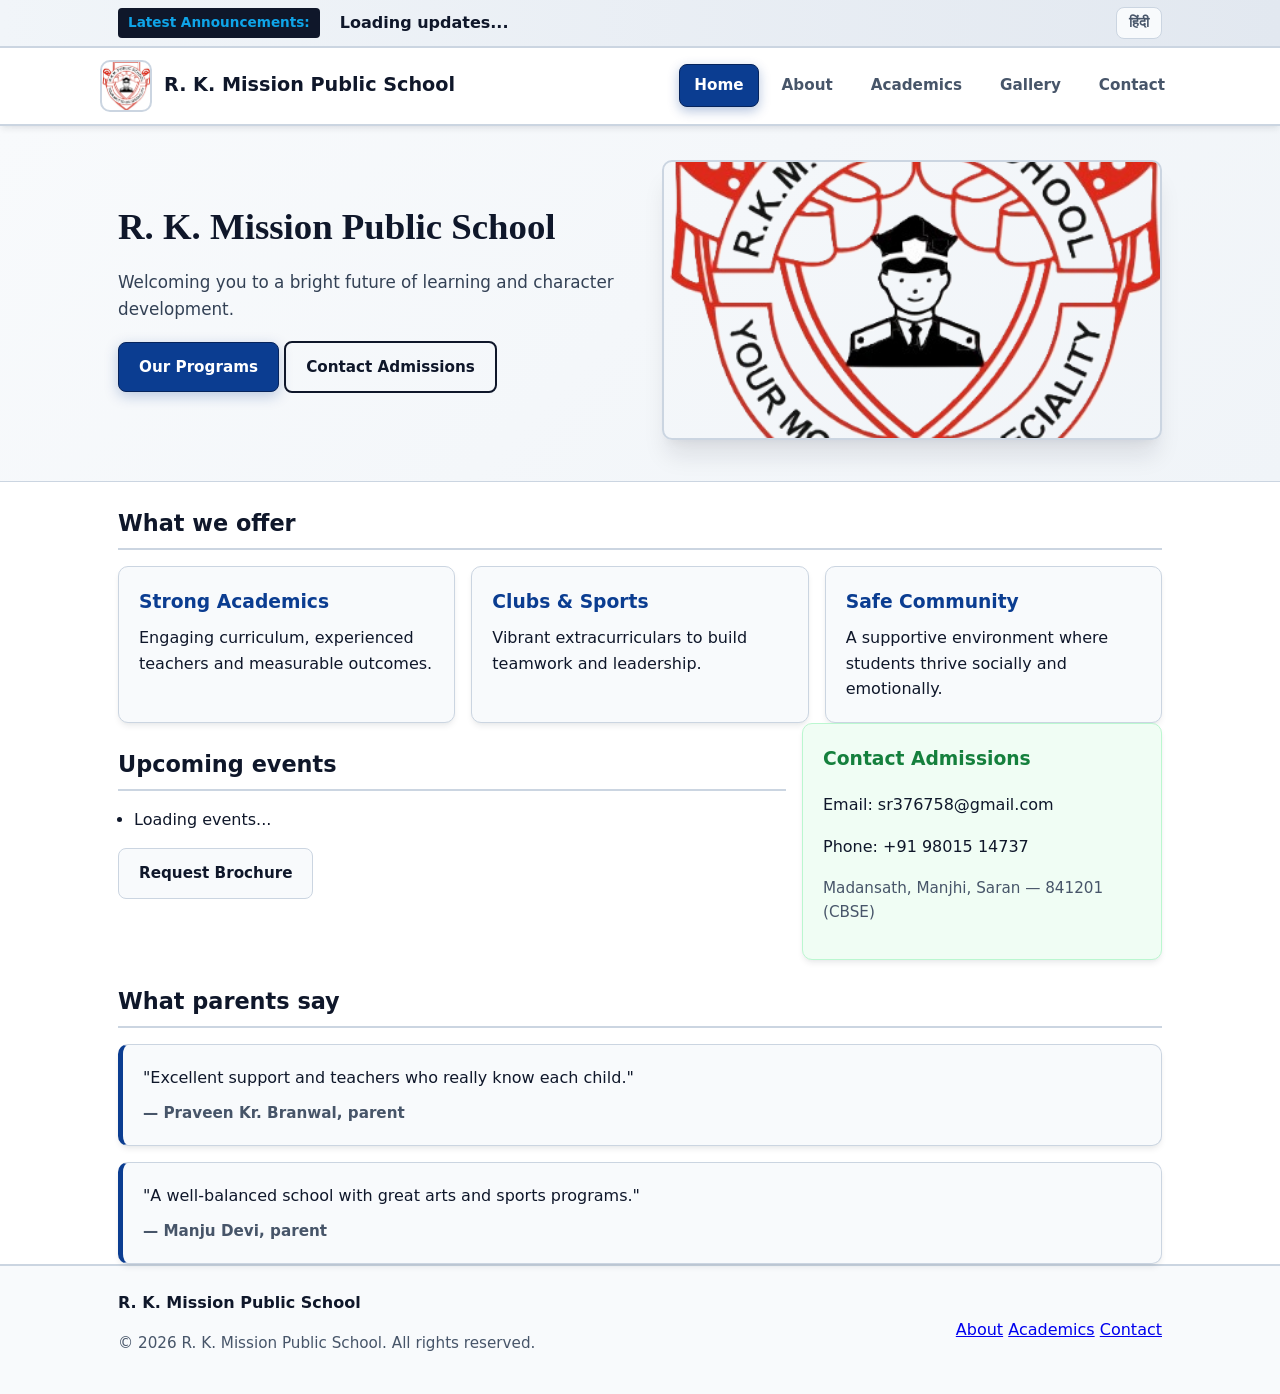
<file: index.html>
<!doctype html>
<html lang="en">
<head>
  <meta charset="utf-8" />
  <meta name="viewport" content="width=device-width,initial-scale=1" />
  <title>R. K. Mission Public School — Home</title>
  <link rel="stylesheet" href="styles.css" />
  <link rel="icon" href="logo.png" />
  <meta name="description" content="R. K. Mission Public School — village school in Madansath. Clear information on admissions, programs and contact." />
</head>
<body class="theme-light">
  <!-- टॉप लाइव नोटिस बोर्ड (डेटा सीधे Latest_Notices टैब से आएगा) -->
  <div class="notice-board" aria-hidden="false">
    <div class="container notice-inner">
      <strong class="notice-label" data-en="Latest Announcements:" data-hi="नवीनतम घोषणाएँ:">Latest Announcements:</strong>
      <div class="notice-scroll" id="notice-scroll" aria-live="polite">
        <div class="notice-track">
          <!-- जावास्क्रिप्ट लोड होते ही यहाँ लाइव नोटिस अपने आप आ जाएंगे -->
          <span data-en="Loading updates..." data-hi="अपडेट लोड हो रहे हैं...">Loading updates...</span>
        </div>
      </div>

      <div class="lang-toggle">
        <button id="lang-btn" class="btn small" aria-pressed="false">हिंदी</button>
      </div>
    </div>
  </div>

  <header class="site-header">
    <div class="container header-inner">
      <a class="brand" href="index.html">
        <img src="logo.png" alt="School logo" class="logo" />
        <span class="brand-name" data-en="R. K. Mission Public School" data-hi="आर. के. मिशन पब्लिक स्कूल">R. K. Mission Public School</span>
      </a>

      <button id="nav-toggle" class="nav-toggle" aria-label="Toggle navigation" aria-expanded="false">
        <span></span><span></span><span></span>
      </button>

      <nav id="main-nav" class="nav" aria-label="Main navigation">
        <a href="index.html" class="nav-link active" data-en="Home" data-hi="होम">Home</a>
        <a href="about.html" class="nav-link" data-en="About" data-hi="हमारे बारे में">About</a>
        <a href="school-info.html" class="nav-link" data-en="Academics" data-hi="शिक्षा / अकादमिक">Academics</a>
        <a href="gallery.html" class="nav-link" data-en="Gallery" data-hi="गैलरी">Gallery</a>
        <a href="contact.html" class="nav-link" data-en="Contact" data-hi="संपर्क">Contact</a>
      </nav>
    </div>
  </header>

  <main>
    <!-- लाइव हीरो सेक्शन (डेटा सीधे Homepage_Hero टैब से आएगा) -->
    <section class="hero">
      <div class="container hero-grid">
        <div>
          <h1>R. K. Mission Public School</h1>
          <p class="lead">Welcoming you to a bright future of learning and character development.</p>
          <p class="cta-row">
            <a class="btn primary" href="school-info.html" data-en="Our Programs" data-hi="हमारे पाठ्यक्रम">Our Programs</a>
            <a class="btn ghost" href="contact.html" data-en="Contact Admissions" data-hi="प्रवेश के लिए संपर्क करें">Contact Admissions</a>
          </p>
        </div>
        <div class="hero-card">
          <img src="logo.png" alt="School Building or Logo" />
        </div>
      </div>
    </section>

    <!-- स्कूल की मुख्य विशेषताएं (स्थिर अनुभाग) -->
    <section class="container features">
      <h2 class="section-title" data-en="What we offer" data-hi="हम क्या प्रदान करते हैं">What we offer</h2>
      <div class="cards">
        <article class="card">
          <h3 data-en="Strong Academics" data-hi="मजबूत शिक्षा">Strong Academics</h3>
          <p data-en="Engaging curriculum, experienced teachers and measurable outcomes." data-hi="दिलचस्प पाठ्यक्रम, अनुभवी शिक्षक और परिणामोन्मुखी शिक्षा।">Engaging curriculum, experienced teachers and measurable outcomes.</p>
        </article>
        <article class="card">
          <h3 data-en="Clubs & Sports" data-hi="क्लब और खेल">Clubs & Sports</h3>
          <p data-en="Vibrant extracurriculars to build teamwork and leadership." data-hi="टीमवर्क और नेतृत्व कौशल बढ़ाने के लिए जीवंत पाठ्येतर गतिविधियाँ।">Vibrant extracurriculars to build teamwork and leadership.</p>
        </article>
        <article class="card">
          <h3 data-en="Safe Community" data-hi="सुरक्षित माहौल">Safe Community</h3>
          <p data-en="A supportive environment where students thrive socially and emotionally." data-hi="एक सहायक वातावरण जहाँ छात्र सामाजिक और भावनात्मक रूप से आगे बढ़ते हैं।">A supportive environment where students thrive socially and emotionally.</p>
        </article>
      </div>
    </section>

    <!-- लाइव आगामी कार्यक्रम (डेटा सीधे Upcoming_Events टैब से आएगा) -->
    <section class="container upcoming">
      <div class="split">
        <div>
          <h2 class="section-title" data-en="Upcoming events" data-hi="आगामी कार्यक्रम">Upcoming events</h2>
          <ul class="events">
            <!-- जावास्क्रिप्ट लोड होते ही यहाँ लाइव कार्यक्रम अपने आप आ जाएंगे -->
            <li data-en="Loading events..." data-hi="कार्यक्रम लोड हो रहे हैं...">Loading events...</li>
          </ul>
          <a class="btn" href="contact.html" data-en="Request Brochure" data-hi="विवरणিকা (Brochure) मांगें">Request Brochure</a>
        </div>
        <aside class="contact-card">
          <h3 data-en="Contact Admissions" data-hi="प्रवेश कार्यालय से संपर्क करें">Contact Admissions</h3>
          <p data-en="Email: sr376758@gmail.com" data-hi="ईमेल: sr376758@gmail.com">Email: <a href="mailto:sr376758@gmail.com">sr376758@gmail.com</a></p>
          <p data-en="Phone: +91 98015 14737" data-hi="फ़ोन: +91 98015 14737">Phone: <a href="tel:+919801514737">+91 98015 14737</a></p>
          <p class="small" data-en="Madansath, Manjhi, Saran — 841201 (CBSE)" data-hi="मदनसथ, मांझी, सारण — 841201 (CBSE)">Madansath, Manjhi, Saran — 841201 (CBSE)</p>
        </aside>
      </div>
    </section>

    <!-- टेस्टिमोनियल सेक्शन (स्थिर अनुभाग) -->
    <section class="container testimonials">
      <h2 class="section-title" data-en="What parents say" data-hi="अभिभावकों की राय">What parents say</h2>
      <div class="test-grid">
        <blockquote>
          <p>"Excellent support and teachers who really know each child."</p>
          <footer>— Praveen Kr. Branwal, parent</footer>
        </blockquote>
        <blockquote>
          <p>"A well-balanced school with great arts and sports programs."</p>
          <footer>— Manju Devi, parent</footer>
        </blockquote>
      </div>
    </section>
  </main>

  <footer class="site-footer">
    <div class="container footer-grid">
      <div>
        <strong data-en="R. K. Mission Public School" data-hi="आर. के. मिशन पब्लिक स्कूल">R. K. Mission Public School</strong>
        <p class="small">© <span id="year"></span> R. K. Mission Public School. All rights reserved.</p>
      </div>
      <nav class="footer-nav">
        <a href="about.html" data-en="About" data-hi="हमारे बारे में">About</a>
        <a href="school-info.html" data-en="Academics" data-hi="शिक्षा / अकादमिक">Academics</a>
        <a href="contact.html" data-en="Contact" data-hi="संपर्क">Contact</a>
      </nav>
    </div>
  </footer>

  <script src="script.js"></script>
</body>
</html>
</file>
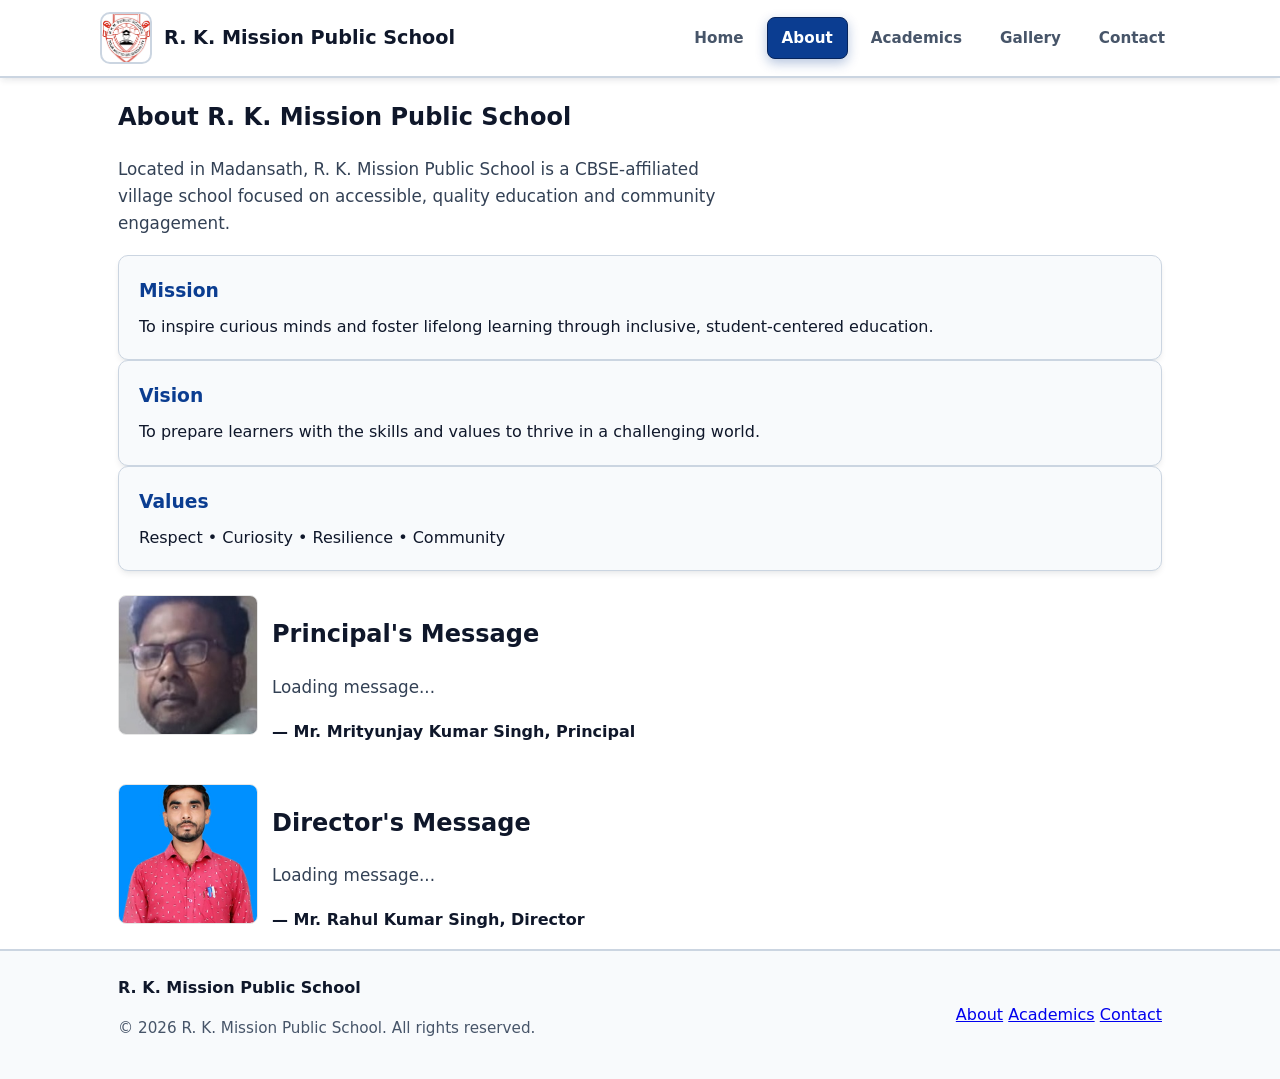
<file: about.html>
<!doctype html>
<html lang="en">
<head>
  <meta charset="utf-8" />
  <meta name="viewport" content="width=device-width,initial-scale=1" />
  <title>About — R. K. Mission Public School</title>
  <link rel="stylesheet" href="styles.css" />
  <link rel="icon" href="logo.png" />
</head>
<body class="theme-light">
  <header class="site-header">
    <div class="container header-inner">
      <a class="brand" href="index.html">
        <img src="logo.png" alt="School logo" class="logo" />
        <span class="brand-name" data-en="R. K. Mission Public School" data-hi="आर. के. मिशन पब्लिक स्कूल">R. K. Mission Public School</span>
      </a>
      <button id="nav-toggle" class="nav-toggle" aria-label="Toggle navigation"><span></span><span></span><span></span></button>
      <nav id="main-nav" class="nav" aria-label="Main navigation">
        <a href="index.html" class="nav-link" data-en="Home" data-hi="होम">Home</a>
        <a href="about.html" class="nav-link active" data-en="About" data-hi="हमारे बारे में">About</a>
        <a href="school-info.html" class="nav-link" data-en="Academics" data-hi="शिक्षा / अकादमिक">Academics</a>
        <a href="gallery.html" class="nav-link" data-en="Gallery" data-hi="गैलरी">Gallery</a>
        <a href="contact.html" class="nav-link" data-en="Contact" data-hi="संपर्क">Contact</a>
      </nav>
    </div>
  </header>

  <main>
    <section class="container">
      <h1 data-en="About R. K. Mission Public School" data-hi="आर. के. मिशन पब्लिक स्कूल के बारे में">About R. K. Mission Public School</h1>
      <p class="lead" data-en="Located in Madansath, R. K. Mission Public School is a CBSE-affiliated village school focused on accessible, quality education and community engagement." data-hi="मदनसथ में स्थित, आर. के. मिशन पब्लिक स्कूल एक सीबीएसई (CBSE) संबद्ध ग्रामीण विद्यालय है जो सुलभ, गुणवत्तापूर्ण शिक्षा और सामुदायिक विकास पर केंद्रित है।">Located in Madansath, R. K. Mission Public School is a CBSE-affiliated village school focused on accessible, quality education and community engagement.</p>

      <div class="cards" style="margin-top:14px">
        <article class="card">
          <h3 data-en="Mission" data-hi="हमारा उद्देश्य (Mission)">Mission</h3>
          <p data-en="To inspire curious minds and foster lifelong learning through inclusive, student-centered education." data-hi="समावेशी और छात्र-केंद्रित शिक्षा के माध्यम से जिज्ञासु मनों को प्रेरित करना और जीवन भर सीखने की प्रवृत्ति को बढ़ावा देना।">To inspire curious minds and foster lifelong learning through inclusive, student-centered education.</p>
        </article>
        <article class="card">
          <h3 data-en="Vision" data-hi="हमारा दृष्टिकोण (Vision)">Vision</h3>
          <p data-en="To prepare learners with the skills and values to thrive in a challenging world." data-hi="बदलती दुनिया में सफल होने के लिए छात्रों को आवश्यक कौशल और नैतिक मूल्यों के साथ तैयार करना।">To prepare learners with the skills and values to thrive in a changing world.</p>
        </article>
        <article class="card">
          <h3 data-en="Values" data-hi="हमारे मूल्य">Values</h3>
          <p data-en="Respect • Curiosity • Resilience • Community" data-hi="सम्मान • जिज्ञासा • दृढ़ता • समुदाय">Respect • Curiosity • Resilience • Community</p>
        </article>
      </div>

      <section class="principal" style="margin-top:24px;display:flex;gap:14px;align-items:flex-start;flex-wrap:wrap">
        <img id="principal-img" src="principal.png" alt="Principal photo" style="width:140px;height:140px;object-fit:cover;border-radius:8px;border:1px solid #e6e6e6" />
        <div>
          <h2><span data-en="Principal's Message" data-hi="प्रधानाचार्य का संदेश">Principal's Message</span></h2>
          <p id="principal-text" class="lead" style="white-space: pre-line;" data-en="Loading message..." data-hi="संदेश लोड हो रहा है...">Loading message...</p>
          <p id="principal-name" style="margin-top:8px;font-weight:700">— Mr. Mrityunjay Kumar Singh, Principal</p>
        </div>
      </section>

      <section class="director" style="margin-top:24px;display:flex;gap:14px;align-items:flex-start;flex-wrap:wrap">
        <img id="director-img" src="rahul.png" alt="Director photo" style="width:140px;height:140px;object-fit:cover;border-radius:8px;border:1px solid #e6e6e6" />
        <div>
          <h2><span data-en="Director's Message" data-hi="निदेशक का संदेश">Director's Message</span></h2>
          <p id="director-text" class="lead" style="white-space: pre-line;" data-en="Loading message..." data-hi="संदेश लोड हो रहा है...">Loading message...</p>
          <p id="director-name" style="margin-top:8px;font-weight:700">— Mr. Rahul Kumar Singh, Director</p>
        </div>
      </section>
    </section>
  </main>

  <footer class="site-footer">
    <div class="container footer-grid">
      <div>
        <strong data-en="R. K. Mission Public School" data-hi="आर. के. मिशन Public School">R. K. Mission Public School</strong>
        <p class="small">© <span id="year"></span> R. K. Mission Public School. All rights reserved.</p>
      </div>
      <nav class="footer-nav">
        <a href="about.html" data-en="About" data-hi="हमारे बारे में">About</a>
        <a href="school-info.html" data-en="Academics" data-hi="शिक्षा / अकादमिक">Academics</a>
        <a href="contact.html" data-en="Contact" data-hi="संपर्क">Contact</a>
      </nav>
    </div>
  </footer>

  <script src="script.js"></script>

  <script>
    (function(){
      function isHindi() {
        return document.documentElement.lang === 'hi';
      }

      async function loadManagementMessages() {
        // यदि मुख्य script.js लोड होने में समय ले रहा है, तो रुकें
        if (typeof fetchSheetTab !== 'function') {
          setTimeout(loadManagementMessages, 300);
          return;
        }

        // आपके बिल्कुल नए टैब 'Management_Messages' से डेटा खींचना
        const managementData = await fetchSheetTab('Management_Messages');
        
        if (managementData && managementData.length > 0) {
          managementData.forEach(row => {
            const role = row.Role ? row.Role.trim().toLowerCase() : '';
            
            // आपके नए तय किए गए कॉलम्स के अनुसार डेटा मैपिंग
            const textContent = isHindi() ? (row.Message_HI || row.Message_EN) : (row.Message_EN || row.Message_HI);
            const nameContent = row.Name ? row.Name.trim() : '';
            const imgUrl = row.Photo_URL ? row.Photo_URL.trim() : '';

            if (role === 'principal') {
              if (textContent) document.getElementById('principal-text').textContent = textContent;
              if (nameContent) document.getElementById('principal-name').textContent = `— ${nameContent}, Principal`;
              if (imgUrl) document.getElementById('principal-img').src = imgUrl;
            }
            
            if (role === 'director') {
              if (textContent) document.getElementById('director-text').textContent = textContent;
              if (nameContent) document.getElementById('director-name').textContent = `— ${nameContent}, Director`;
              if (imgUrl) document.getElementById('director-img').src = imgUrl;
            }
          });
        }
      }

      // लोड और भाषा बदलने पर रीफ्रेश करें
      loadManagementMessages();
      window.addEventListener('languageChanged', loadManagementMessages, { passive: true });
    })();
  </script>
</body>
</html>
</file>
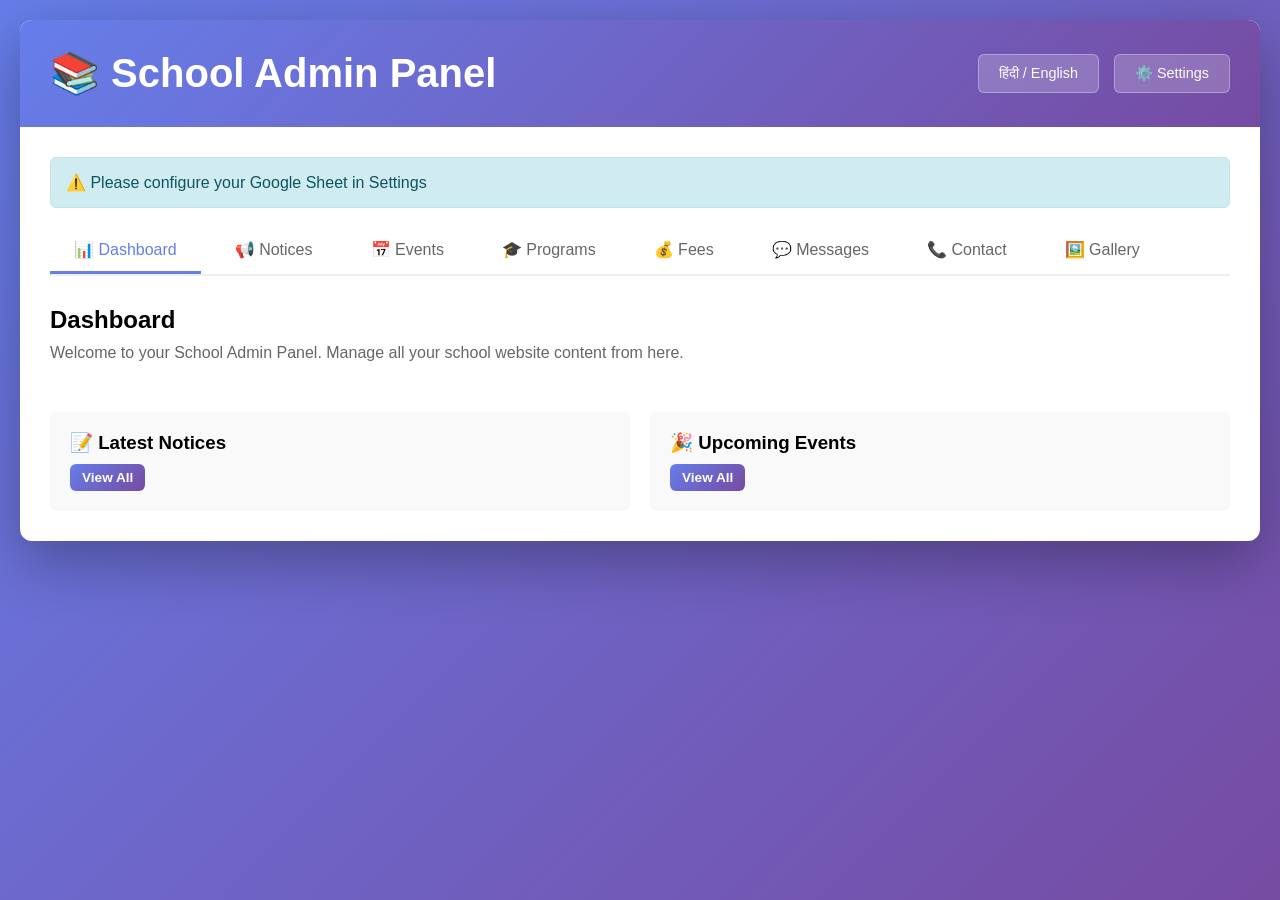
<file: admin.html>
<!DOCTYPE html>
<html lang="en">
<head>
    <meta charset="UTF-8">
    <meta name="viewport" content="width=device-width, initial-scale=1.0">
    <title>School Admin - Website Management System</title>
    <style>
        * {
            margin: 0;
            padding: 0;
            box-sizing: border-box;
        }

        body {
            font-family: -apple-system, BlinkMacSystemFont, 'Segoe UI', Roboto, 'Helvetica Neue', Arial, sans-serif;
            background: linear-gradient(135deg, #667eea 0%, #764ba2 100%);
            min-height: 100vh;
            padding: 20px;
        }

        .admin-container {
            max-width: 1400px;
            margin: 0 auto;
            background: white;
            border-radius: 12px;
            box-shadow: 0 20px 60px rgba(0, 0, 0, 0.3);
            overflow: hidden;
        }

        .admin-header {
            background: linear-gradient(135deg, #667eea 0%, #764ba2 100%);
            color: white;
            padding: 30px;
            display: flex;
            justify-content: space-between;
            align-items: center;
            flex-wrap: wrap;
            gap: 20px;
        }

        .admin-header h1 {
            font-size: 2.5em;
            margin: 0;
        }

        .header-controls {
            display: flex;
            gap: 15px;
            align-items: center;
        }

        .btn-settings, .btn-lang {
            background: rgba(255, 255, 255, 0.2);
            color: white;
            border: 1px solid rgba(255, 255, 255, 0.3);
            padding: 10px 20px;
            border-radius: 6px;
            cursor: pointer;
            font-size: 0.9em;
            transition: all 0.3s ease;
        }

        .btn-settings:hover, .btn-lang:hover {
            background: rgba(255, 255, 255, 0.3);
        }

        .admin-content {
            padding: 30px;
        }

        .setup-modal {
            display: none;
            position: fixed;
            top: 0;
            left: 0;
            right: 0;
            bottom: 0;
            background: rgba(0, 0, 0, 0.5);
            z-index: 1000;
            align-items: center;
            justify-content: center;
        }

        .setup-modal.active {
            display: flex;
        }

        .modal-content {
            background: white;
            padding: 40px;
            border-radius: 12px;
            max-width: 500px;
            width: 90%;
            box-shadow: 0 20px 60px rgba(0, 0, 0, 0.3);
        }

        .modal-content h2 {
            margin-bottom: 20px;
            color: #333;
        }

        .modal-content p {
            color: #666;
            margin-bottom: 15px;
            line-height: 1.6;
        }

        .tabs {
            display: flex;
            gap: 10px;
            margin-bottom: 30px;
            border-bottom: 2px solid #eee;
            overflow-x: auto;
        }

        .tab-btn {
            padding: 12px 24px;
            border: none;
            background: none;
            cursor: pointer;
            font-size: 1em;
            color: #666;
            border-bottom: 3px solid transparent;
            transition: all 0.3s ease;
            white-space: nowrap;
        }

        .tab-btn.active {
            color: #667eea;
            border-bottom-color: #667eea;
        }

        .tab-btn:hover {
            color: #667eea;
        }

        .tab-content {
            display: none;
        }

        .tab-content.active {
            display: block;
        }

        .form-group {
            margin-bottom: 20px;
        }

        label {
            display: block;
            margin-bottom: 8px;
            font-weight: 600;
            color: #333;
        }

        input[type="text"],
        input[type="email"],
        input[type="url"],
        input[type="date"],
        textarea,
        select {
            width: 100%;
            padding: 12px;
            border: 1px solid #ddd;
            border-radius: 6px;
            font-size: 1em;
            font-family: inherit;
            transition: border-color 0.3s ease;
        }

        input[type="text"]:focus,
        input[type="email"]:focus,
        input[type="url"]:focus,
        input[type="date"]:focus,
        textarea:focus,
        select:focus {
            outline: none;
            border-color: #667eea;
            box-shadow: 0 0 0 3px rgba(102, 126, 234, 0.1);
        }

        textarea {
            resize: vertical;
            min-height: 100px;
        }

        .btn {
            padding: 12px 24px;
            border: none;
            border-radius: 6px;
            font-size: 1em;
            font-weight: 600;
            cursor: pointer;
            transition: all 0.3s ease;
            display: inline-block;
        }

        .btn-primary {
            background: linear-gradient(135deg, #667eea 0%, #764ba2 100%);
            color: white;
        }

        .btn-primary:hover {
            transform: translateY(-2px);
            box-shadow: 0 10px 20px rgba(102, 126, 234, 0.3);
        }

        .btn-secondary {
            background: #f0f0f0;
            color: #333;
            margin-left: 10px;
        }

        .btn-secondary:hover {
            background: #e0e0e0;
        }

        .btn-danger {
            background: #ff4757;
            color: white;
            padding: 8px 16px;
            font-size: 0.9em;
        }

        .btn-danger:hover {
            background: #ff3838;
        }

        .btn-small {
            padding: 6px 12px;
            font-size: 0.85em;
        }

        .data-table {
            width: 100%;
            border-collapse: collapse;
            margin-top: 20px;
        }

        .data-table th {
            background: #f5f5f5;
            padding: 12px;
            text-align: left;
            font-weight: 600;
            color: #333;
            border-bottom: 2px solid #ddd;
        }

        .data-table td {
            padding: 12px;
            border-bottom: 1px solid #eee;
        }

        .data-table tr:hover {
            background: #f9f9f9;
        }

        .actions {
            display: flex;
            gap: 10px;
        }

        .grid-2 {
            display: grid;
            grid-template-columns: 1fr 1fr;
            gap: 20px;
        }

        @media (max-width: 768px) {
            .grid-2 {
                grid-template-columns: 1fr;
            }

            .tabs {
                overflow-x: auto;
            }

            .admin-header {
                flex-direction: column;
                text-align: center;
            }

            .admin-header h1 {
                font-size: 1.8em;
            }
        }

        .alert {
            padding: 15px;
            border-radius: 6px;
            margin-bottom: 20px;
            display: none;
        }

        .alert.show {
            display: block;
        }

        .alert-success {
            background: #d4edda;
            color: #155724;
            border: 1px solid #c3e6cb;
        }

        .alert-error {
            background: #f8d7da;
            color: #721c24;
            border: 1px solid #f5c6cb;
        }

        .alert-info {
            background: #d1ecf1;
            color: #0c5460;
            border: 1px solid #bee5eb;
        }

        .data-view {
            background: #f9f9f9;
            padding: 20px;
            border-radius: 6px;
            margin-top: 20px;
        }

        .data-item {
            background: white;
            padding: 15px;
            margin-bottom: 10px;
            border-radius: 6px;
            border-left: 4px solid #667eea;
        }

        .loading {
            text-align: center;
            padding: 40px;
            color: #666;
        }

        .spinner {
            border: 4px solid #f0f0f0;
            border-top: 4px solid #667eea;
            border-radius: 50%;
            width: 40px;
            height: 40px;
            animation: spin 1s linear infinite;
            margin: 0 auto 20px;
        }

        @keyframes spin {
            0% { transform: rotate(0deg); }
            100% { transform: rotate(360deg); }
        }

        .form-row {
            display: grid;
            grid-template-columns: 1fr 1fr;
            gap: 20px;
        }

        @media (max-width: 768px) {
            .form-row {
                grid-template-columns: 1fr;
            }
        }

        .edit-form {
            background: #f9f9f9;
            padding: 20px;
            border-radius: 6px;
            margin-bottom: 20px;
            display: none;
        }

        .edit-form.active {
            display: block;
        }

        .close-btn {
            background: none;
            border: none;
            font-size: 1.5em;
            cursor: pointer;
            color: #666;
            float: right;
        }
    </style>
</head>
<body>
    <div class="admin-container">
        <div class="admin-header">
            <div>
                <h1>📚 School Admin Panel</h1>
            </div>
            <div class="header-controls">
                <button class="btn-lang" id="lang-toggle">हिंदी / English</button>
                <button class="btn-settings" id="settings-btn">⚙️ Settings</button>
            </div>
        </div>

        <div class="admin-content">
            <div id="alert" class="alert"></div>

            <div class="tabs">
                <button class="tab-btn active" data-tab="dashboard">📊 Dashboard</button>
                <button class="tab-btn" data-tab="notices">📢 Notices</button>
                <button class="tab-btn" data-tab="events">📅 Events</button>
                <button class="tab-btn" data-tab="programs">🎓 Programs</button>
                <button class="tab-btn" data-tab="fees">💰 Fees</button>
                <button class="tab-btn" data-tab="messages">💬 Messages</button>
                <button class="tab-btn" data-tab="contact">📞 Contact</button>
                <button class="tab-btn" data-tab="gallery">🖼️ Gallery</button>
            </div>

            <!-- Dashboard Tab -->
            <div id="dashboard" class="tab-content active">
                <h2>Dashboard</h2>
                <p style="color: #666; margin: 10px 0 30px 0;">Welcome to your School Admin Panel. Manage all your school website content from here.</p>
                
                <div class="grid-2">
                    <div class="data-view">
                        <h3>📝 Latest Notices</h3>
                        <div id="dashboard-notices"></div>
                        <button class="btn btn-primary btn-small" onclick="switchTab('notices')" style="margin-top: 10px;">View All</button>
                    </div>
                    <div class="data-view">
                        <h3>🎉 Upcoming Events</h3>
                        <div id="dashboard-events"></div>
                        <button class="btn btn-primary btn-small" onclick="switchTab('events')" style="margin-top: 10px;">View All</button>
                    </div>
                </div>
            </div>

            <!-- Notices Tab -->
            <div id="notices" class="tab-content">
                <h2>📢 Latest Notices</h2>
                <button class="btn btn-primary" onclick="showAddForm('notices')">+ Add Notice</button>
                <div class="edit-form" id="edit-form-notices">
                    <button class="close-btn" onclick="hideAddForm('notices')">✕</button>
                    <h3>Add Notice</h3>
                    <div class="form-group">
                        <label>Notice (English)</label>
                        <textarea id="Notice_EN" placeholder="Enter notice in English"></textarea>
                    </div>
                    <div class="form-group">
                        <label>Notice (Hindi)</label>
                        <textarea id="Notice_HI" placeholder="सूचना हिंदी में दर्ज करें"></textarea>
                    </div>
                    <button class="btn btn-primary" onclick="addRecord('Latest_Notices', ['Notice_EN', 'Notice_HI'], 'notices')">Save Notice</button>
                </div>
                <div id="notices-view" class="loading">
                    <div class="spinner"></div>
                    <p>Loading notices...</p>
                </div>
            </div>

            <!-- Events Tab -->
            <div id="events" class="tab-content">
                <h2>📅 Upcoming Events</h2>
                <button class="btn btn-primary" onclick="showAddForm('events')">+ Add Event</button>
                <div class="edit-form" id="edit-form-events">
                    <button class="close-btn" onclick="hideAddForm('events')">✕</button>
                    <h3>Add Event</h3>
                    <div class="form-row">
                        <div class="form-group">
                            <label>Event Name (English)</label>
                            <input type="text" id="Event_EN" placeholder="Event name in English">
                        </div>
                        <div class="form-group">
                            <label>Event Name (Hindi)</label>
                            <input type="text" id="Event_HI" placeholder="इवेंट का नाम हिंदी में">
                        </div>
                    </div>
                    <div class="form-row">
                        <div class="form-group">
                            <label>Date (English)</label>
                            <input type="text" id="Date_EN" placeholder="25 December 2024">
                        </div>
                        <div class="form-group">
                            <label>Date (Hindi)</label>
                            <input type="text" id="Date_HI" placeholder="25 दिसंबर 2024">
                        </div>
                    </div>
                    <button class="btn btn-primary" onclick="addRecord('Upcoming_Events', ['Event_EN', 'Event_HI', 'Date_EN', 'Date_HI'], 'events')">Save Event</button>
                </div>
                <div id="events-view" class="loading">
                    <div class="spinner"></div>
                    <p>Loading events...</p>
                </div>
            </div>

            <!-- Programs Tab -->
            <div id="programs" class="tab-content">
                <h2>🎓 School Programs</h2>
                <button class="btn btn-primary" onclick="showAddForm('programs')">+ Add Program</button>
                <div class="edit-form" id="edit-form-programs">
                    <button class="close-btn" onclick="hideAddForm('programs')">✕</button>
                    <h3>Add Program</h3>
                    <div class="form-row">
                        <div class="form-group">
                            <label>Program Name (English)</label>
                            <input type="text" id="Group_EN" placeholder="Program name in English">
                        </div>
                        <div class="form-group">
                            <label>Program Name (Hindi)</label>
                            <input type="text" id="Group_HI" placeholder="प्रोग्राम का नाम हिंदी में">
                        </div>
                    </div>
                    <div class="form-row">
                        <div class="form-group">
                            <label>Description (English)</label>
                            <textarea id="Desc_EN" placeholder="Program description in English"></textarea>
                        </div>
                        <div class="form-group">
                            <label>Description (Hindi)</label>
                            <textarea id="Desc_HI" placeholder="कार्यक्रम विवरण हिंदी में"></textarea>
                        </div>
                    </div>
                    <button class="btn btn-primary" onclick="addRecord('School_Programs', ['Group_EN', 'Group_HI', 'Desc_EN', 'Desc_HI'], 'programs')">Save Program</button>
                </div>
                <div id="programs-view" class="loading">
                    <div class="spinner"></div>
                    <p>Loading programs...</p>
                </div>
            </div>

            <!-- Fees Tab -->
            <div id="fees" class="tab-content">
                <h2>💰 Fee Structure</h2>
                <button class="btn btn-primary" onclick="showAddForm('fees')">+ Add Fee Category</button>
                <div class="edit-form" id="edit-form-fees">
                    <button class="close-btn" onclick="hideAddForm('fees')">✕</button>
                    <h3>Add Fee Category</h3>
                    <div class="form-row">
                        <div class="form-group">
                            <label>Category (English)</label>
                            <input type="text" id="Category_EN" placeholder="Category in English">
                        </div>
                        <div class="form-group">
                            <label>Category (Hindi)</label>
                            <input type="text" id="Category_HI" placeholder="श्रेणी हिंदी में">
                        </div>
                    </div>
                    <div class="form-group">
                        <label>Fee Amount (₹)</label>
                        <input type="text" id="Fee_Amount" placeholder="Enter amount">
                    </div>
                    <button class="btn btn-primary" onclick="addRecord('Fee_Structure', ['Category_EN', 'Category_HI', 'Fee_Amount'], 'fees')">Save Fee</button>
                </div>
                <div id="fees-view" class="loading">
                    <div class="spinner"></div>
                    <p>Loading fees...</p>
                </div>
            </div>

            <!-- Messages Tab -->
            <div id="messages" class="tab-content">
                <h2>💬 Management Messages</h2>
                <button class="btn btn-primary" onclick="showAddForm('messages')">+ Add Message</button>
                <div class="edit-form" id="edit-form-messages">
                    <button class="close-btn" onclick="hideAddForm('messages')">✕</button>
                    <h3>Add Management Message</h3>
                    <div class="form-row">
                        <div class="form-group">
                            <label>Name</label>
                            <input type="text" id="Name" placeholder="Full name">
                        </div>
                        <div class="form-group">
                            <label>Role</label>
                            <select id="Role">
                                <option value="">Select Role</option>
                                <option value="Principal">Principal</option>
                                <option value="Director">Director</option>
                            </select>
                        </div>
                    </div>
                    <div class="form-row">
                        <div class="form-group">
                            <label>Message (English)</label>
                            <textarea id="Message_EN" placeholder="Message in English"></textarea>
                        </div>
                        <div class="form-group">
                            <label>Message (Hindi)</label>
                            <textarea id="Message_HI" placeholder="संदेश हिंदी में"></textarea>
                        </div>
                    </div>
                    <div class="form-group">
                        <label>Photo URL</label>
                        <input type="url" id="Photo_URL" placeholder="https://example.com/photo.jpg">
                    </div>
                    <button class="btn btn-primary" onclick="addRecord('Management_Messages', ['Name', 'Role', 'Message_EN', 'Message_HI', 'Photo_URL'], 'messages')">Save Message</button>
                </div>
                <div id="messages-view" class="loading">
                    <div class="spinner"></div>
                    <p>Loading messages...</p>
                </div>
            </div>

            <!-- Contact Tab -->
            <div id="contact" class="tab-content">
                <h2>📞 School Contact Information</h2>
                <button class="btn btn-primary" onclick="showAddForm('contact')">+ Add Contact</button>
                <div class="edit-form" id="edit-form-contact">
                    <button class="close-btn" onclick="hideAddForm('contact')">✕</button>
                    <h3>Add Contact Information</h3>
                    <div class="form-row">
                        <div class="form-group">
                            <label>Label (e.g., Phone, Email, Address)</label>
                            <input type="text" id="Key" placeholder="Label">
                        </div>
                        <div class="form-group">
                            <label>Value</label>
                            <input type="text" id="Value" placeholder="Contact value">
                        </div>
                    </div>
                    <button class="btn btn-primary" onclick="addRecord('School_Contact_Info', ['Key', 'Value'], 'contact')">Save Contact</button>
                </div>
                <div id="contact-view" class="loading">
                    <div class="spinner"></div>
                    <p>Loading contact info...</p>
                </div>
            </div>

            <!-- Gallery Tab -->
            <div id="gallery" class="tab-content">
                <h2>🖼️ Gallery Management</h2>
                <button class="btn btn-primary" onclick="showAddForm('gallery')">+ Add Gallery Item</button>
                <div class="edit-form" id="edit-form-gallery">
                    <button class="close-btn" onclick="hideAddForm('gallery')">✕</button>
                    <h3>Add Gallery Item</h3>
                    <div class="form-row">
                        <div class="form-group">
                            <label>Event Title (English)</label>
                            <input type="text" id="Event Title (English)" placeholder="Event title">
                        </div>
                        <div class="form-group">
                            <label>Event Title (Hindi)</label>
                            <input type="text" id="इवेंट का नाम (Hindi)" placeholder="इवेंट का नाम">
                        </div>
                    </div>
                    <div class="form-row">
                        <div class="form-group">
                            <label>Description (English)</label>
                            <textarea id="Description (English)" placeholder="Description"></textarea>
                        </div>
                        <div class="form-group">
                            <label>Description (Hindi)</label>
                            <textarea id="विवरण (Hindi)" placeholder="विवरण"></textarea>
                        </div>
                    </div>
                    <div class="form-group">
                        <label>Image URL</label>
                        <input type="url" id="Image URL" placeholder="https://example.com/image.jpg">
                    </div>
                    <button class="btn btn-primary" onclick="addRecord('Gallery_Data', ['Event Title (English)', 'इवेंट का नाम (Hindi)', 'Description (English)', 'विवरण (Hindi)', 'Image URL'], 'gallery')">Save Gallery Item</button>
                </div>
                <div id="gallery-view" class="loading">
                    <div class="spinner"></div>
                    <p>Loading gallery...</p>
                </div>
            </div>
        </div>
    </div>

    <!-- Settings Modal -->
    <div id="setup-modal" class="setup-modal">
        <div class="modal-content">
            <button class="close-btn" onclick="closeSettings()">✕</button>
            <h2>⚙️ Settings</h2>
            
            <div class="form-group">
                <label>Google Sheet ID</label>
                <p style="color: #666; font-size: 0.9em;">Go to your Google Sheet URL: <br>docs.google.com/spreadsheets/d/<strong>SHEET_ID_HERE</strong>/edit</p>
                <input type="text" id="sheet-id" placeholder="Paste your Google Sheet ID here">
            </div>

            <div class="form-group">
                <label>Sheet Link Format</label>
                <p style="color: #666; font-size: 0.9em;">Your sheet must be published as CSV. Get the published link from: <br>File → Share → Publish to web → Sheet (CSV)</p>
                <input type="text" id="sheet-url" placeholder="Paste published CSV URL" readonly>
            </div>

            <button class="btn btn-primary" onclick="saveSettings()">Save Settings</button>
            <button class="btn btn-secondary" onclick="testConnection()">Test Connection</button>

            <div id="settings-alert" class="alert" style="margin-top: 20px;"></div>
        </div>
    </div>

    <script>
        // Global configuration
        let CONFIG = {
            sheetUrl: localStorage.getItem('SITE_SHEET_URL') || '',
            gidMap: {
                'Latest_Notices': '0',
                'Homepage_Hero': '1138185747',
                'Upcoming_Events': '626556615',
                'School_Programs': '1741484813',
                'Fee_Structure': '229418024',
                'Management_Messages': '153222206',
                'School_Contact_Info': '1257749711',
                'Gallery_Data': '1867332244'
            }
        };

        let CURRENT_LANG = localStorage.getItem('admin_lang') || 'en';

        // Override window object for compatibility with script.js
        window.SITE_SHEET_URL = CONFIG.sheetUrl;

        async function fetchSheetTab(tabName) {
            if (!CONFIG.sheetUrl) {
                showAlert('Please configure your Google Sheet URL in Settings', 'error');
                openSettings();
                return [];
            }

            const baseUrl = CONFIG.sheetUrl.split('&gid=')[0].split('?')[0];
            const finalURL = `${baseUrl}?gid=${CONFIG.gidMap[tabName]}&output=csv`;
            
            try {
                const res = await fetch(finalURL);
                if (!res.ok) throw new Error("Network error");
                const text = await res.text();
                return parseCSV(text);
            } catch (err) {
                console.error(`Error fetching tab ${tabName}:`, err);
                showAlert(`Error loading ${tabName}`, 'error');
                return [];
            }
        }

        function parseCSV(text) {
            const lines = text.split(/\r?\n/);
            if (lines.length < 2) return [];
            const headers = lines[0].split(/,(?=(?:(?:[^"]*"){2})*[^"]*$)/).map(h => h.trim().replace(/^"|"$/g, ''));
            const records = [];
            for (let i = 1; i < lines.length; i++) {
                if (!lines[i].trim()) continue;
                const fields = lines[i].split(/,(?=(?:(?:[^"]*"){2})*[^"]*$)/).map(f => f.trim().replace(/^"|"$/g, ''));
                const item = {};
                headers.forEach((header, index) => { item[header] = fields[index] || ''; });
                records.push(item);
            }
            return records;
        }

        function switchTab(tabName) {
            document.querySelectorAll('.tab-btn').forEach(btn => btn.classList.remove('active'));
            document.querySelectorAll('.tab-content').forEach(content => content.classList.remove('active'));
            
            document.querySelector(`[data-tab="${tabName}"]`).classList.add('active');
            document.getElementById(tabName).classList.add('active');
            
            loadTabData(tabName);
        }

        async function loadTabData(tabName) {
            const viewElement = document.getElementById(tabName + '-view');
            if (!viewElement) return;

            viewElement.innerHTML = '<div class="loading"><div class="spinner"></div><p>Loading...</p></div>';

            try {
                let data = [];
                switch(tabName) {
                    case 'dashboard':
                        await loadDashboard();
                        return;
                    case 'notices':
                        data = await fetchSheetTab('Latest_Notices');
                        displayNotices(data, viewElement);
                        break;
                    case 'events':
                        data = await fetchSheetTab('Upcoming_Events');
                        displayEvents(data, viewElement);
                        break;
                    case 'programs':
                        data = await fetchSheetTab('School_Programs');
                        displayPrograms(data, viewElement);
                        break;
                    case 'fees':
                        data = await fetchSheetTab('Fee_Structure');
                        displayFees(data, viewElement);
                        break;
                    case 'messages':
                        data = await fetchSheetTab('Management_Messages');
                        displayMessages(data, viewElement);
                        break;
                    case 'contact':
                        data = await fetchSheetTab('School_Contact_Info');
                        displayContact(data, viewElement);
                        break;
                    case 'gallery':
                        data = await fetchSheetTab('Gallery_Data');
                        displayGallery(data, viewElement);
                        break;
                }
            } catch(err) {
                console.error('Error loading tab:', err);
                viewElement.innerHTML = '<p style="color: #999;">Error loading data</p>';
            }
        }

        async function loadDashboard() {
            const notices = await fetchSheetTab('Latest_Notices');
            const events = await fetchSheetTab('Upcoming_Events');
            
            let noticesHtml = '';
            notices.slice(0, 3).forEach(n => {
                const text = CURRENT_LANG === 'hi' ? (n.Notice_HI || n.Notice_EN) : n.Notice_EN;
                noticesHtml += `<div class="data-item"><p>${text}</p></div>`;
            });
            document.getElementById('dashboard-notices').innerHTML = noticesHtml || '<p style="color: #999;">No notices</p>';

            let eventsHtml = '';
            events.slice(0, 3).forEach(e => {
                const title = CURRENT_LANG === 'hi' ? (e.Event_HI || e.Event_EN) : e.Event_EN;
                const date = CURRENT_LANG === 'hi' ? (e.Date_HI || e.Date_EN) : e.Date_EN;
                eventsHtml += `<div class="data-item"><p><strong>${title}</strong> — ${date}</p></div>`;
            });
            document.getElementById('dashboard-events').innerHTML = eventsHtml || '<p style="color: #999;">No events</p>';
        }

        function displayNotices(data, container) {
            if (!data.length) {
                container.innerHTML = '<p style="color: #999;">No notices. Add one to get started!</p>';
                return;
            }
            let html = '';
            data.forEach((item, idx) => {
                const text = CURRENT_LANG === 'hi' ? (item.Notice_HI || item.Notice_EN) : item.Notice_EN;
                html += `
                    <div class="data-item">
                        <p>${text}</p>
                        <button class="btn btn-danger btn-small" onclick="deleteRecord('Latest_Notices', ${idx})">Delete</button>
                    </div>
                `;
            });
            container.innerHTML = html;
        }

        function displayEvents(data, container) {
            if (!data.length) {
                container.innerHTML = '<p style="color: #999;">No events. Add one to get started!</p>';
                return;
            }
            let html = '';
            data.forEach((item, idx) => {
                const title = CURRENT_LANG === 'hi' ? (item.Event_HI || item.Event_EN) : item.Event_EN;
                const date = CURRENT_LANG === 'hi' ? (item.Date_HI || item.Date_EN) : item.Date_EN;
                html += `
                    <div class="data-item">
                        <p><strong>${title}</strong></p>
                        <p>📅 ${date}</p>
                        <button class="btn btn-danger btn-small" onclick="deleteRecord('Upcoming_Events', ${idx})">Delete</button>
                    </div>
                `;
            });
            container.innerHTML = html;
        }

        function displayPrograms(data, container) {
            if (!data.length) {
                container.innerHTML = '<p style="color: #999;">No programs. Add one to get started!</p>';
                return;
            }
            let html = '<table class="data-table"><thead><tr><th>Program</th><th>Description</th><th>Action</th></tr></thead><tbody>';
            data.forEach((item, idx) => {
                const title = CURRENT_LANG === 'hi' ? (item.Group_HI || item.Group_EN) : item.Group_EN;
                const desc = CURRENT_LANG === 'hi' ? (item.Desc_HI || item.Desc_EN) : item.Desc_EN;
                html += `
                    <tr>
                        <td><strong>${title}</strong></td>
                        <td>${desc}</td>
                        <td><button class="btn btn-danger btn-small" onclick="deleteRecord('School_Programs', ${idx})">Delete</button></td>
                    </tr>
                `;
            });
            html += '</tbody></table>';
            container.innerHTML = html;
        }

        function displayFees(data, container) {
            if (!data.length) {
                container.innerHTML = '<p style="color: #999;">No fees. Add one to get started!</p>';
                return;
            }
            let html = '<table class="data-table"><thead><tr><th>Category</th><th>Amount</th><th>Action</th></tr></thead><tbody>';
            data.forEach((item, idx) => {
                const cat = CURRENT_LANG === 'hi' ? (item.Category_HI || item.Category_EN) : item.Category_EN;
                html += `
                    <tr>
                        <td><strong>${cat}</strong></td>
                        <td>₹ ${item.Fee_Amount}</td>
                        <td><button class="btn btn-danger btn-small" onclick="deleteRecord('Fee_Structure', ${idx})">Delete</button></td>
                    </tr>
                `;
            });
            html += '</tbody></table>';
            container.innerHTML = html;
        }

        function displayMessages(data, container) {
            if (!data.length) {
                container.innerHTML = '<p style="color: #999;">No messages. Add one to get started!</p>';
                return;
            }
            let html = '';
            data.forEach((item, idx) => {
                const text = CURRENT_LANG === 'hi' ? (item.Message_HI || item.Message_EN) : item.Message_EN;
                html += `
                    <div class="data-item">
                        <p><strong>${item.Name} (${item.Role})</strong></p>
                        <p>${text}</p>
                        ${item.Photo_URL ? `<img src="${item.Photo_URL}" alt="${item.Name}" style="max-width: 100px; margin-top: 10px; border-radius: 6px;">` : ''}
                        <br><button class="btn btn-danger btn-small" style="margin-top: 10px;" onclick="deleteRecord('Management_Messages', ${idx})">Delete</button>
                    </div>
                `;
            });
            container.innerHTML = html;
        }

        function displayContact(data, container) {
            if (!data.length) {
                container.innerHTML = '<p style="color: #999;">No contact info. Add one to get started!</p>';
                return;
            }
            let html = '';
            data.forEach((item, idx) => {
                html += `
                    <div class="data-item">
                        <p><strong>${item.Key}:</strong> <span>${item.Value}</span></p>
                        <button class="btn btn-danger btn-small" onclick="deleteRecord('School_Contact_Info', ${idx})">Delete</button>
                    </div>
                `;
            });
            container.innerHTML = html;
        }

        function displayGallery(data, container) {
            if (!data.length) {
                container.innerHTML = '<p style="color: #999;">No gallery items. Add one to get started!</p>';
                return;
            }
            let html = '<div style="display: grid; grid-template-columns: repeat(auto-fill, minmax(200px, 1fr)); gap: 15px;">';
            data.forEach((item, idx) => {
                if (item['Image URL']) {
                    const title = CURRENT_LANG === 'hi' ? (item['इवेंट का नाम (Hindi)'] || item['Event Title (English)']) : item['Event Title (English)'];
                    html += `
                        <div style="background: white; border-radius: 8px; overflow: hidden; box-shadow: 0 2px 8px rgba(0,0,0,0.1);">
                            <img src="${item['Image URL']}" alt="${title}" style="width: 100%; height: 150px; object-fit: cover;">
                            <div style="padding: 10px;">
                                <h4 style="font-size: 0.9em;">${title}</h4>
                                <button class="btn btn-danger btn-small" onclick="deleteRecord('Gallery_Data', ${idx})">Delete</button>
                            </div>
                        </div>
                    `;
                }
            });
            html += '</div>';
            container.innerHTML = html;
        }

        function showAddForm(tabName) {
            document.getElementById('edit-form-' + tabName).classList.add('active');
        }

        function hideAddForm(tabName) {
            document.getElementById('edit-form-' + tabName).classList.remove('active');
            // Clear form
            document.querySelectorAll(`#edit-form-${tabName} input, #edit-form-${tabName} textarea, #edit-form-${tabName} select`).forEach(el => {
                el.value = '';
            });
        }

        function addRecord(sheetName, fields, tabName) {
            // Note: This is a placeholder. In production, you'd need a backend to write to Google Sheets
            // For now, show instructions
            const values = fields.map(f => document.getElementById(f)?.value || '').join(' | ');
            showAlert('✅ To save this data, please manually add it to your Google Sheet:\n\n' + values, 'success');
            hideAddForm(tabName);
            
            // Reload data
            setTimeout(() => loadTabData(tabName), 1000);
        }

        function deleteRecord(sheetName, index) {
            if (confirm('Are you sure you want to delete this record? You\'ll need to remove it manually from your Google Sheet.')) {
                showAlert('Please remove row ' + (index + 2) + ' from your Google Sheet and refresh the page', 'info');
            }
        }

        function showAlert(message, type = 'info') {
            const alert = document.getElementById('alert');
            alert.textContent = message;
            alert.className = 'alert show alert-' + type;
            setTimeout(() => {
                alert.classList.remove('show');
            }, 5000);
        }

        function openSettings() {
            document.getElementById('setup-modal').classList.add('active');
        }

        function closeSettings() {
            document.getElementById('setup-modal').classList.remove('active');
        }

        function saveSettings() {
            const sheetId = document.getElementById('sheet-id').value;
            if (!sheetId) {
                showAlert('Please enter your Google Sheet ID', 'error');
                return;
            }

            const sheetUrl = `https://docs.google.com/spreadsheets/d/e/${sheetId}/pub?output=csv`;
            CONFIG.sheetUrl = sheetUrl;
            window.SITE_SHEET_URL = sheetUrl;
            localStorage.setItem('SITE_SHEET_URL', sheetUrl);
            
            showAlert('✅ Settings saved successfully!', 'success');
            setTimeout(() => closeSettings(), 1500);
        }

        async function testConnection() {
            const sheetId = document.getElementById('sheet-id').value;
            if (!sheetId) {
                showAlert('Please enter your Google Sheet ID first', 'error');
                return;
            }

            const sheetUrl = `https://docs.google.com/spreadsheets/d/e/${sheetId}/pub?output=csv`;
            try {
                const res = await fetch(sheetUrl);
                if (res.ok) {
                    showAlert('✅ Connection successful! Your sheet is accessible.', 'success');
                } else {
                    showAlert('❌ Connection failed. Make sure your sheet is published as CSV.', 'error');
                }
            } catch(err) {
                showAlert('❌ Connection error. Check your sheet ID and make sure it\'s published.', 'error');
            }
        }

        // Event listeners
        document.getElementById('settings-btn').addEventListener('click', openSettings);
        document.getElementById('lang-toggle').addEventListener('click', () => {
            CURRENT_LANG = CURRENT_LANG === 'en' ? 'hi' : 'en';
            localStorage.setItem('admin_lang', CURRENT_LANG);
            loadDashboard();
        });

        // Tab switching
        document.querySelectorAll('.tab-btn').forEach(btn => {
            btn.addEventListener('click', () => switchTab(btn.getAttribute('data-tab')));
        });

        // Check if settings configured on load
        window.addEventListener('load', () => {
            if (!CONFIG.sheetUrl) {
                showAlert('⚠️ Please configure your Google Sheet in Settings', 'info');
                setTimeout(openSettings, 1000);
            } else {
                loadDashboard();
            }
        });
    </script>
</body>
</html>
</file>
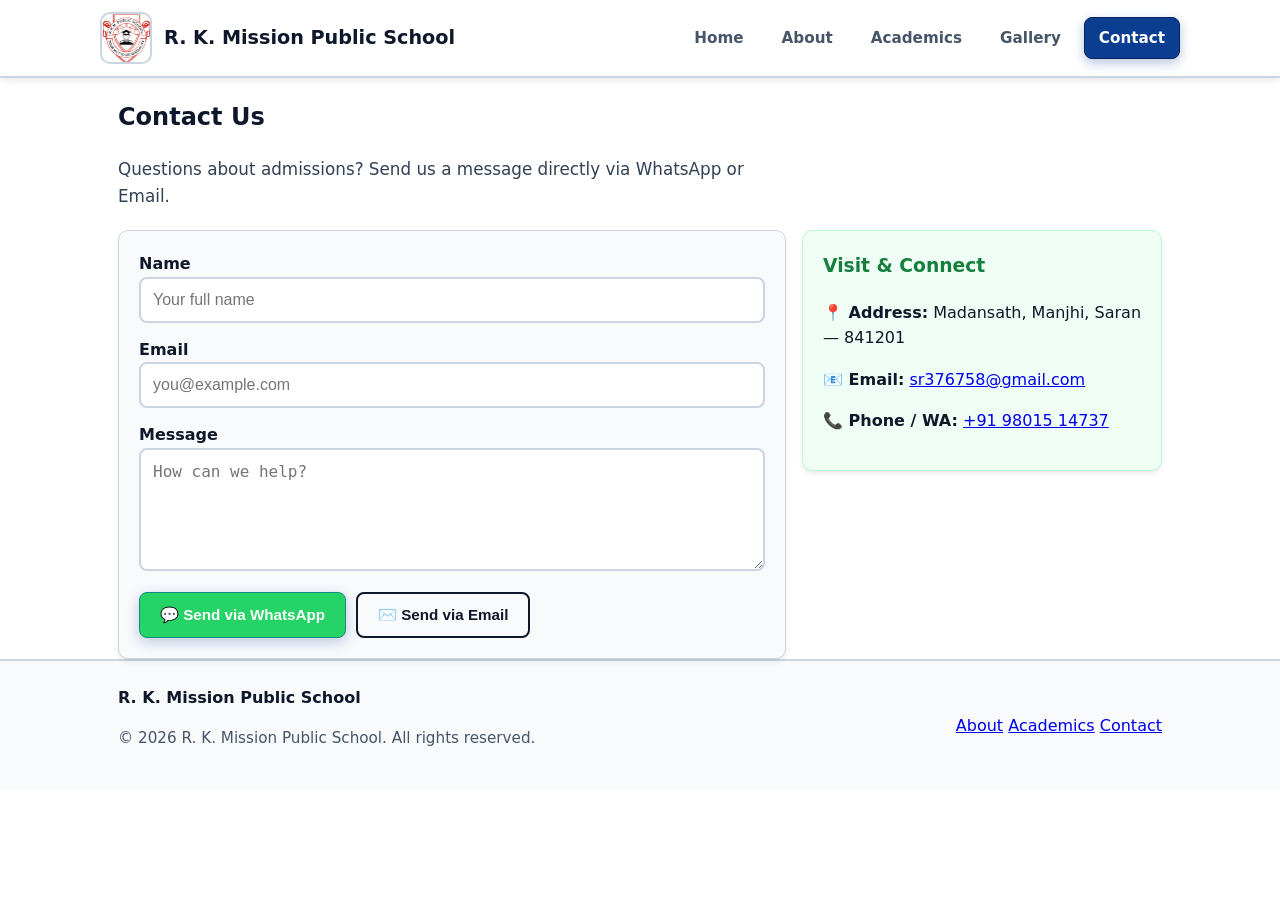
<file: contact.html>
<!doctype html>
<html lang="en">
<head>
  <meta charset="utf-8" />
  <meta name="viewport" content="width=device-width,initial-scale=1" />
  <title>Contact — R. K. Mission Public School</title>
  <link rel="stylesheet" href="styles.css" />
  <link rel="icon" href="logo.png" />
</head>
<body class="theme-light">
  <header class="site-header">
    <div class="container header-inner">
      <a class="brand" href="index.html">
        <img src="logo.png" alt="School logo" class="logo" />
        <span class="brand-name" data-en="R. K. Mission Public School" data-hi="आर. के. मिशन पब्लिक स्कूल">R. K. Mission Public School</span>
      </a>
      <button id="nav-toggle" class="nav-toggle" aria-label="Toggle navigation"><span></span><span></span><span></span></button>
      <nav id="main-nav" class="nav" aria-label="Main navigation">
        <a href="index.html" class="nav-link" data-en="Home" data-hi="होम">Home</a>
        <a href="about.html" class="nav-link" data-en="About" data-hi="हमारे बारे में">About</a>
        <a href="school-info.html" class="nav-link" data-en="Academics" data-hi="शिक्षा / अकादमिक">Academics</a>
        <a href="gallery.html" class="nav-link" data-en="Gallery" data-hi="गैलरी">Gallery</a>
        <a href="contact.html" class="nav-link active" data-en="Contact" data-hi="संपर्क">Contact</a>
      </nav>
    </div>
  </header>

  <main>
    <section class="container">
      <h1 data-en="Contact Us" data-hi="संपर्क करें">Contact Us</h1>
      <p class="lead" data-en="Questions about admissions? Send us a message directly via WhatsApp or Email." data-hi="प्रवेश के संबंध में कोई प्रश्न हैं? हमें सीधे व्हाट्सऐप या ईमेल के माध्यम से संदेश भेजें।">Questions about admissions? Send us a message directly via WhatsApp or Email.</p>

      <div class="upcoming" style="margin-top: 20px;">
        <div class="split">
          
          <div class="card">
            <div style="margin-bottom: 14px;">
              <label for="form-name" data-en="Name" data-hi="नाम">Name</label>
              <input id="form-name" type="text" required placeholder="Your full name" data-en-placeholder="Your full name" data-hi-placeholder="आपका पूरा नाम" />
            </div>

            <div style="margin-bottom: 14px;">
              <label for="form-email" data-en="Email" data-hi="ईमेल">Email</label>
              <input id="form-email" type="email" required placeholder="you@example.com" data-en-placeholder="you@example.com" data-hi-placeholder="आपका ईमेल पता" />
            </div>

            <div style="margin-bottom: 14px;">
              <label for="form-message" data-en="Message" data-hi="संदेश">Message</label>
              <textarea id="form-message" required placeholder="How can we help?" data-en-placeholder="How can we help?" data-hi-placeholder="हम आपकी क्या सहायता कर सकते हैं?" rows="5"></textarea>
            </div>

            <div style="display: flex; gap: 10px; flex-wrap: wrap; margin-top: 10px;">
              <button onclick="sendWhatsApp()" class="btn primary" style="background-color: #25D366 !important; border-color: #128C7E !important;" data-en="💬 Send via WhatsApp" data-hi="💬 WhatsApp पर भेजें">
                💬 Send via WhatsApp
              </button>
              <button onclick="sendEmailDirect()" class="btn ghost" data-en="✉️ Send via Email" data-hi="✉️ Email से भेजें">
                ✉️ Send via Email
              </button>
            </div>
          </div>

          <aside class="contact-card">
            <h3 data-en="Visit & Connect" data-hi="स्कूल से जुड़ें">Visit & Connect</h3>
            <p><strong>📍 Address:</strong> <span id="live-address">Madansath, Manjhi, Saran — 841201</span></p>
            <p><strong>📧 Email:</strong> <a id="live-email-link" href="mailto:sr376758@gmail.com"><span id="live-email">sr376758@gmail.com</span></a></p>
            <p><strong>📞 Phone / WA:</strong> <a id="live-phone-link" href="tel:+919801514737"><span id="live-phone">+91 98015 14737</span></a></p>
          </aside>

        </div>
      </div>
    </section>
  </main>

  <footer class="site-footer">
    <div class="container footer-grid">
      <div>
        <strong data-en="R. K. Mission Public School" data-hi="आर. के. मिशन पब्लिक स्कूल">R. K. Mission Public School</strong>
        <p class="small">© <span id="year"></span> R. K. Mission Public School. All rights reserved.</p>
      </div>
      <nav class="footer-nav">
        <a href="about.html" data-en="About" data-hi="हमारे बारे में">About</a>
        <a href="school-info.html" data-en="Academics" data-hi="शिक्षा / अकादमिक">Academics</a>
        <a href="contact.html" data-en="Contact" data-hi="संपर्क">Contact</a>
      </nav>
    </div>
  </footer>

  <script src="script.js"></script>

  <script>
    // डिफ़ॉल्ट बैकअप डेटा (यदि शीट लोड न हो पाए तो यह काम करेगा)
    let dynamicWhatsApp = "919801514737"; 
    let dynamicGmail = "sr376758@gmail.com";

    // गूगल शीट से संपर्क विवरण सिंक करने का फंक्शन
    async function syncContactDetails() {
      if (typeof fetchSheetTab !== 'function') {
        setTimeout(syncContactDetails, 300);
        return;
      }

      // शीट के 'School_Contact_Info' टैब (GID: 1257749711) से डेटा उठाना
      const contactData = await fetchSheetTab('School_Event'); 
      // ध्यान दें: आपकी मैपिंग के अनुसार 'School_Event' कुंजी का GID 1257749711 है।
      
      if (contactData && contactData.length > 0) {
        contactData.forEach(row => {
          const key = row.Key ? row.Key.trim().toLowerCase() : '';
          const value = row.Value ? row.Value.trim() : '';
          
          if (key === 'address' && value) {
            document.getElementById('live-address').textContent = value;
          }
          if (key === 'email' && value) {
            dynamicGmail = value;
            document.getElementById('live-email').textContent = value;
            document.getElementById('live-email-link').href = `mailto:${value}`;
          }
          if (key === 'phone' && value) {
            document.getElementById('live-phone').textContent = value;
            document.getElementById('live-phone-link').href = `tel:${value.replace(/\s+/g, '')}`;
          }
          if (key === 'whatsapp_num' && value) {
            dynamicWhatsApp = value.replace(/[^0-9]/g, ''); // सिर्फ नंबर सुरक्षित रखें
          }
        });
      }
    }

    function getCurrentLang() {
      return document.documentElement.lang === 'hi' ? 'hi' : 'en';
    }

    function sendWhatsApp() {
      const name = document.getElementById('form-name').value.trim();
      const email = document.getElementById('form-email').value.trim();
      const message = document.getElementById('form-message').value.trim();
      const isHi = getCurrentLang() === 'hi';

      if(!name || !email || !message) {
        alert(isHi ? "कृपया सभी फ़ील्ड भरें!" : "Please fill out all fields!");
        return;
      }

      const text = `*R. K. Mission Public School - New Inquiry*\n\n*Name:* ${name}\n*Email:* ${email}\n*Message:* ${message}`;
      const encodedText = encodeURIComponent(text);
      window.open(`https://api.whatsapp.com/send?phone=${dynamicWhatsApp}&text=${encodedText}`, '_blank');
    }

    function sendEmailDirect() {
      const name = document.getElementById('form-name').value.trim();
      const email = document.getElementById('form-email').value.trim();
      const message = document.getElementById('form-message').value.trim();
      const isHi = getCurrentLang() === 'hi';

      if(!name || !email || !message) {
        alert(isHi ? "कृपया सभी फ़ील्ड भरें!" : "Please fill out all fields!");
        return;
      }

      const subject = encodeURIComponent("R. K. Mission School Inquiry from " + name);
      const body = encodeURIComponent(`Name: ${name}\nEmail: ${email}\n\nMessage:\n${message}`);
      window.location.href = `mailto:${dynamicGmail}?subject=${subject}&body=${body}`;
    }

    // पेज लोड होने पर सिंक शुरू करें
    syncContactDetails();
  </script>
</body>
</html>
</file>
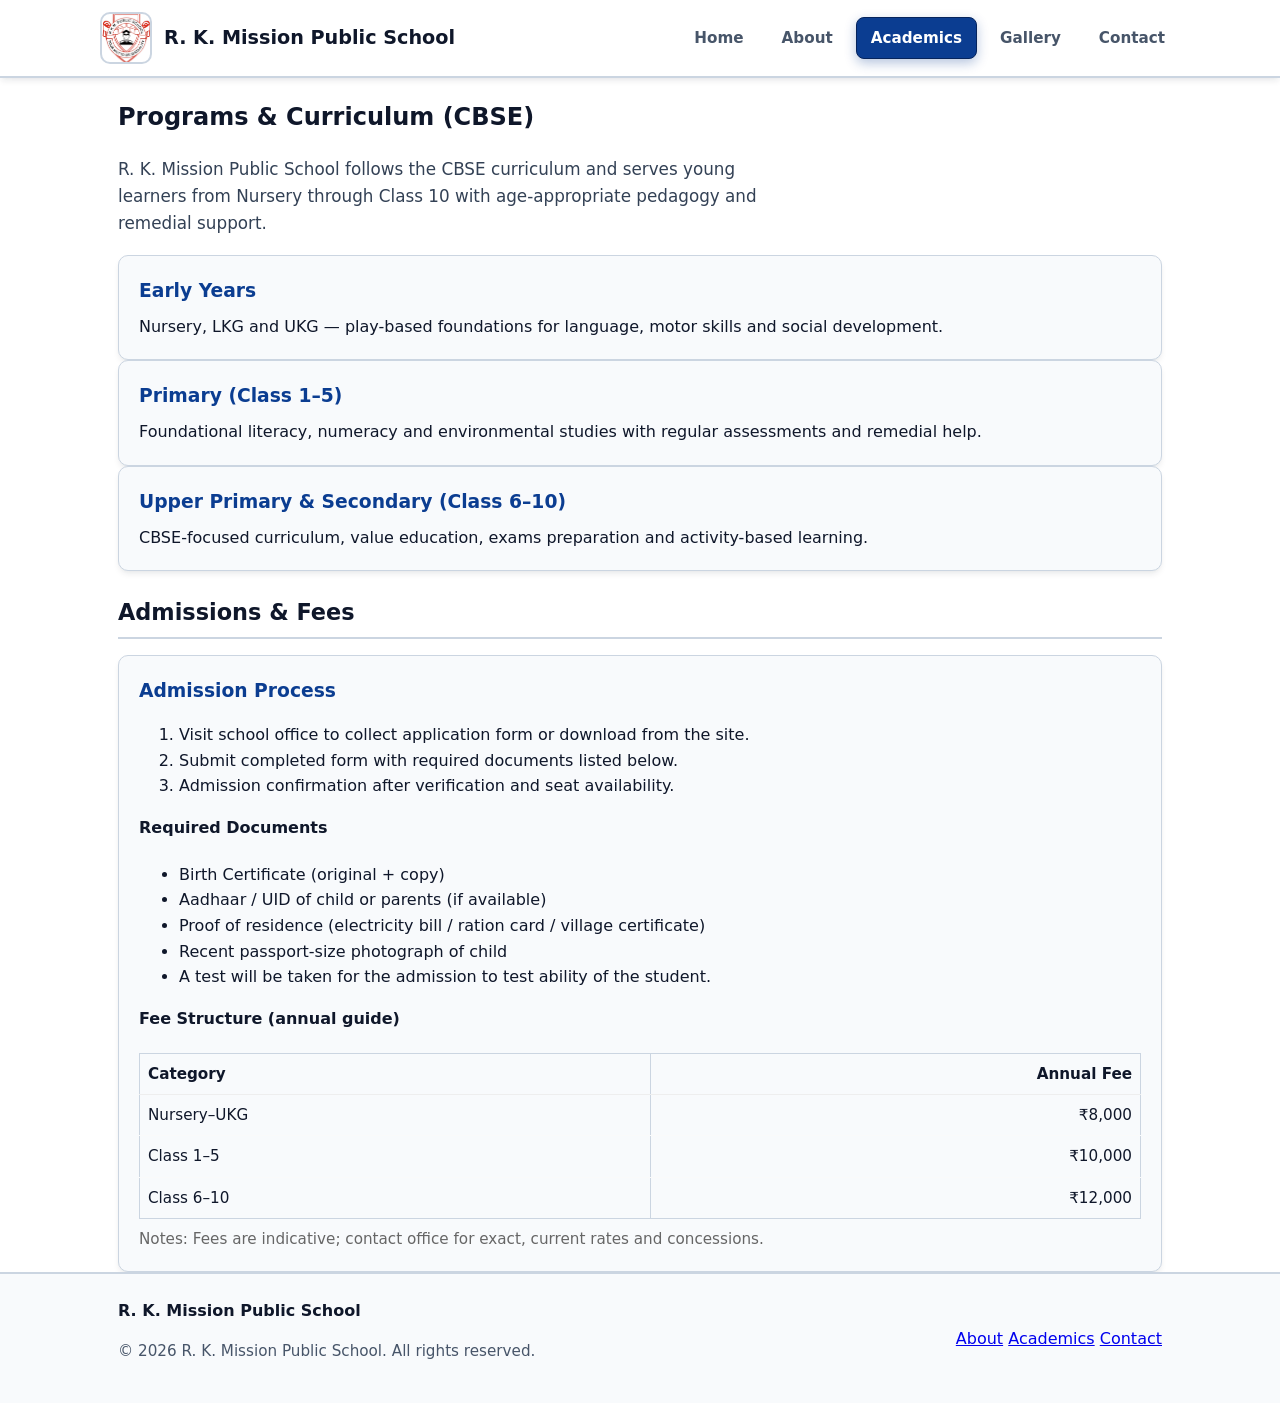
<file: school-info.html>
<!doctype html>
<html lang="en">
<head>
  <meta charset="utf-8" />
  <meta name="viewport" content="width=device-width,initial-scale=1" />
  <title>Academics — R. K. Mission Public School</title>
  <link rel="stylesheet" href="styles.css" />
  <link rel="icon" href="logo.png" />
</head>
<body class="theme-light">
  <header class="site-header">
    <div class="container header-inner">
      <a class="brand" href="index.html">
        <img src="logo.png" alt="School logo" class="logo" />
        <span class="brand-name" data-en="R. K. Mission Public School" data-hi="आर. के. मिशन पब्लिक स्कूल">R. K. Mission Public School</span>
      </a>
      <button id="nav-toggle" class="nav-toggle" aria-label="Toggle navigation"><span></span><span></span><span></span></button>
      <nav id="main-nav" class="nav" aria-label="Main navigation">
        <a href="index.html" class="nav-link" data-en="Home" data-hi="होम">Home</a>
        <a href="about.html" class="nav-link" data-en="About" data-hi="हमारे बारे में">About</a>
        <a href="school-info.html" class="nav-link active" data-en="Academics" data-hi="शिक्षा / अकादमिक">Academics</a>
        <a href="gallery.html" class="nav-link" data-en="Gallery" data-hi="गैलरी">Gallery</a>
        <a href="contact.html" class="nav-link" data-en="Contact" data-hi="संपर्क">Contact</a>
      </nav>
    </div>
  </header>

  <main>
    <section class="container">
      <h1 data-en="Programs & Curriculum (CBSE)" data-hi="कार्यक्रम और पाठ्यक्रम (CBSE)">Programs & Curriculum (CBSE)</h1>
      <p class="lead" data-en="R. K. Mission Public School follows the CBSE curriculum and serves young learners from Nursery through Class 10 with age-appropriate pedagogy and remedial support." data-hi="आर. के. मिशन पब्लिक स्कूल सीबीएसई (CBSE) पाठ्यक्रम का पालन करता है और नर्सरी से कक्षा 10 तक के युवा छात्रों के लिए आयु-अनुकूल शिक्षण पद्धति और उपचारात्मक सहायता प्रदान करता है।">R. K. Mission Public School follows the CBSE curriculum and serves young learners from Nursery through Class 10 with age-appropriate pedagogy and remedial support.</p>

      <div class="cards" style="margin-top:14px">
        <article class="card">
          <h3 data-en="Early Years" data-hi="प्रारंभिक वर्ष (शुरुआती कक्षाएं)">Early Years</h3>
          <p data-en="Nursery, LKG and UKG — play-based foundations for language, motor skills and social development." data-hi="नर्सरी, एलकेजी और यूकेजी — भाषा, मोटर कौशल (गतिविधि क्षमता) और सामाजिक विकास के लिए खेल-आधारित बुनियादी नींव।">Nursery, LKG and UKG — play-based foundations for language, motor skills and social development.</p>
        </article>
        <article class="card">
          <h3 data-en="Primary (Class 1–5)" data-hi="प्राथमिक (कक्षा 1–5)">Primary (Class 1–5)</h3>
          <p data-en="Foundational literacy, numeracy and environmental studies with regular assessments and remedial help." data-hi="नियमित मूल्यांकन और उपचारात्मक सहायता के साथ बुनियादी साक्षरता, संख्यात्मक ज्ञान और पर्यावरण अध्ययन।">Foundational literacy, numeracy and environmental studies with regular assessments and remedial help.</p>
        </article>
        <article class="card">
          <h3 data-en="Upper Primary & Secondary (Class 6–10)" data-hi="उच्च प्राथमिक और माध्यमिक (कक्षा 6–10)">Upper Primary & Secondary (Class 6–10)</h3>
          <p data-en="CBSE-focused curriculum, value education, exams preparation and activity-based learning." data-hi="सीबीएसई-केंद्रित पाठ्यक्रम, नैतिक शिक्षा, परीक्षा की तैयारी और गतिविधि-आधारित शिक्षा।">CBSE-focused curriculum, value education, exams preparation and activity-based learning.</p>
        </article>
      </div>

      <section style="margin-top:18px">
        <h2 class="section-title" data-en="Admissions & Fees" data-hi="प्रवेश और शुल्क">Admissions & Fees</h2>

        <div class="card" style="margin-top:10px">
          <h3 data-en="Admission Process" data-hi="प्रवेश प्रक्रिया">Admission Process</h3>
          <ol>
            <li data-en="Visit school office to collect application form or download from the site." data-hi="आवेदन पत्र प्राप्त करने के लिए स्कूल कार्यालय में आएं या वेबसाइट से डाउनलोड करें।">Visit school office to collect application form or download from the site.</li>
            <li data-en="Submit completed form with required documents listed below." data-hi="नीचे दी गई सूची के अनुसार आवश्यक दस्तावेजों के साथ भरा हुआ आवेदन पत्र जमा करें।">Submit completed form with required documents listed below.</li>
            <li data-en="Admission confirmation after verification and seat availability." data-hi="दस्तावेजों के सत्यापन और सीटों की उपलब्धता के आधार पर प्रवेश की पुष्टि की जाएगी।">Admission confirmation after verification and seat availability.</li>
          </ol>

          <h4 style="margin-top:8px" data-en="Required Documents" data-hi="आवश्यक दस्तावेज">Required Documents</h4>
          <ul>
            <li data-en="Birth Certificate (original + copy)" data-hi="जन्म प्रमाण पत्र (मूल + छायाप्रति)">Birth Certificate (original + copy)</li>
            <li data-en="Aadhaar / UID of child or parents (if available)" data-hi="बच्चे या माता-पिता का आधार कार्ड / यूआईडी (यदि उपलब्ध हो)">Aadhaar / UID of child or parents (if available)</li>
            <li data-en="Proof of residence (electricity bill / ration card / village certificate)" data-hi="निवास का प्रमाण (बिजली बिल / राशन कार्ड / ग्राम प्रधान या पंचायत प्रमाण पत्र)">Proof of residence (electricity bill / ration card / village certificate)</li>
            <li data-en="Recent passport-size photograph of child" data-hi="बच्चे की हाल की पासपोर्ट आकार की तस्वीर">Recent passport-size photograph of child</li>
            <li data-en="A test will be taken for the admission to test ability of the student." data-hi="छात्र की योग्यता जांचने के लिए प्रवेश परीक्षा ली जाएगी।">A test will be taken for the admission to test ability of the student.</li>
          </ul>

          <h4 style="margin-top:8px" data-en="Fee Structure (annual guide)" data-hi="शुल्क संरचना (वार्षिक मार्गदर्शिका)">Fee Structure (annual guide)</h4>
          <table class="fee-table" style="margin-top:8px;width:100%;border-collapse:collapse">
            <thead>
              <tr>
                <th style="text-align:left;padding:8px;border-bottom:1px solid #eee" data-en="Category" data-hi="श्रेणी">Category</th>
                <th style="text-align:right;padding:8px;border-bottom:1px solid #eee" data-en="Annual Fee" data-hi="वार्षिक शुल्क">Annual Fee</th>
              </tr>
            </thead>
            <tbody>
              <tr>
                <td style="padding:8px;border-bottom:1px solid #fafafa" data-en="Nursery–UKG" data-hi="नर्सरी–यूकेजी">Nursery–UKG</td>
                <td id="fee-nursery" style="padding:8px;text-align:right;border-bottom:1px solid #fafafa">₹8,000</td>
              </tr>
              <tr>
                <td style="padding:8px;border-bottom:1px solid #fafafa" data-en="Class 1–5" data-hi="कक्षा 1–5">Class 1–5</td>
                <td id="fee-primary" style="padding:8px;text-align:right;border-bottom:1px solid #fafafa">₹10,000</td>
              </tr>
              <tr>
                <td style="padding:8px" data-en="Class 6–10" data-hi="कक्षा 6–10">Class 6–10</td>
                <td id="fee-secondary" style="padding:8px;text-align:right">₹12,000</td>
              </tr>
            </tbody>
          </table>

          <p class="small" style="margin-top:8px;color:#666" data-en="Notes: Fees are indicative; contact office for exact, current rates and concessions." data-hi="विशेष नोट: यह शुल्क केवल सांकेतिक है; सटीक वर्तमान दरों और मिलने वाली छूट (concessions) के लिए कृपया स्कूल कार्यालय से संपर्क करें।">Notes: Fees are indicative; contact office for exact, current rates and concessions.</p>
        </div>
      </section>
    </section>
  </main>

  <footer class="site-footer">
    <div class="container footer-grid">
      <div>
        <strong data-en="R. K. Mission Public School" data-hi="आर. के. मिशन पब्लिक स्कूल">R. K. Mission Public School</strong>
        <p class="small">© <span id="year"></span> R. K. Mission Public School. All rights reserved.</p>
      </div>
      <nav class="footer-nav">
        <a href="about.html" data-en="About" data-hi="हमारे बारे में">About</a>
        <a href="school-info.html" data-en="Academics" data-hi="शिक्षा / अकादमिक">Academics</a>
        <a href="contact.html" data-en="Contact" data-hi="संपर्क">Contact</a>
      </nav>
    </div>
  </footer>

  <script src="script.js"></script>

  <script>
    (function(){
      async function syncLiveFees() {
        if (typeof fetchSheetTab !== 'function') {
          setTimeout(syncLiveFees, 300);
          return;
        }

        // 'School_Event' टैब (GID: 1257749711) से डेटा सिंक करना
        const sheetData = await fetchSheetTab('School_Event');
        
        if (sheetData && sheetData.length > 0) {
          sheetData.forEach(row => {
            const key = row.Key ? row.Key.trim().toLowerCase() : '';
            const value = row.Value ? row.Value.trim() : '';
            
            if (key === 'fee_nursery' && value) {
              document.getElementById('fee-nursery').textContent = value;
            }
            if (key === 'fee_primary' && value) {
              document.getElementById('fee-primary').textContent = value;
            }
            if (key === 'fee_secondary' && value) {
              document.getElementById('fee-secondary').textContent = value;
            }
          });
        }
      }

      // रन करें
      syncLiveFees();
      window.addEventListener('languageChanged', syncLiveFees, { passive: true });
    })();
  </script>
</body>
</html>
</file>
<file: styles.css>
:root {
  --bg: #ffffff;
  --muted: #475569;
  --lead-color: #334155;
  --accent: #0b3d91;
  --accent-hover: #1e40af;
  --accent-2: #15803d;
  --card: #ffffff;
  --card-contrast: #f8fafc;
  --card-border: #cbd5e1;
  --text-main: #0f172a;
  
  --max-width: 1080px;
  --radius: 10px;
  --shadow-sm: 0 4px 6px -1px rgba(15, 23, 42, 0.08), 0 2px 4px -2px rgba(15, 23, 42, 0.04);
  --shadow-lg: 0 20px 25px -5px rgba(15, 23, 42, 0.1), 0 8px 10px -6px rgba(15, 23, 42, 0.05);
  font-family: "Inter", system-ui, -apple-system, "Segoe UI", Roboto, Arial, sans-serif;
  color-scheme: light;
}

* {
  box-sizing: border-box;
}

html, body {
  height: 100%;
  margin: 0;
}

body {
  background: var(--bg);
  color: var(--text-main);
  font-size: 16px;
  line-height: 1.6;
  -webkit-font-smoothing: antialiased;
  -moz-osx-font-smoothing: grayscale;
}

/* लेआउट कंटेनर */
.container {
  max-width: var(--max-width);
  margin: 0 auto;
  padding: 0 18px;
}

.notice-board {
  background: linear-gradient(90deg, #f1f5f9, #e2e8f0);
  border-bottom: 2px solid var(--card-border);
  font-weight: 700;
}

.notice-inner {
  display: flex;
  gap: 12px;
  align-items: center;
  justify-content: space-between;
}

.notice-label {
  color: #0fa5e9;
  background: #0f172a;
  padding: 4px 10px;
  border-radius: 4px;
  margin-right: 8px;
  font-size: 0.85rem;
}

.notice-scroll {
  flex: 1;
  overflow: hidden;
  padding: 10px 0;
}

.notice-track {
  display: flex;
  gap: 36px;
  white-space: nowrap;
  animation: scroll-left 18s linear infinite;
}

.notice-track span {
  color: var(--text-main);
}

@keyframes scroll-left {
  0% { transform: translateX(0); }
  100% { transform: translateX(-50%); }
}

.site-header {
  background: #ffffff !important;
  position: sticky;
  top: 0;
  z-index: 100;
  border-bottom: 2px solid var(--card-border);
  box-shadow: var(--shadow-sm);
}

.header-inner {
  display: flex;
  align-items: center;
  gap: 14px;
  justify-content: space-between;
  padding: 12px 0;
}

.brand {
  display: flex;
  gap: 12px;
  align-items: center;
  text-decoration: none;
  color: inherit;
}

.logo {
  width: 52px;
  height: 52px;
  border-radius: var(--radius);
  object-fit: cover;
  display: block;
  border: 2px solid var(--card-border);
}

.brand-name {
  font-weight: 800;
  color: var(--text-main);
  font-size: 1.2rem;
}

/* मुख्य नेविगेशन मेनू */
.nav {
  display: flex;
  gap: 8px;
  align-items: center;
}

.nav-link {
  padding: 8px 14px;
  border-radius: 8px;
  text-decoration: none;
  color: var(--muted);
  font-weight: 700;
  font-size: 0.95rem;
  transition: all 140ms ease;
  border: 1px solid transparent;
  background: transparent;
}

.nav-link:hover {
  background: #f1f5f9;
  color: var(--accent);
  border: 1px solid var(--card-border);
}

.nav-link.active {
  background: var(--accent) !important;
  color: #ffffff !important;
  border: 1px solid #06245c !important;
  box-shadow: 0 4px 12px rgba(11, 61, 145, 0.3);
  font-weight: 700;
}

/* मोबाइल व्यू मेनू बटन */
.nav-toggle {
  display: inline-grid;
  place-content: center;
  width: 44px;
  height: 44px;
  border-radius: 8px;
  border: 1px solid var(--card-border);
  background: #f8fafc;
  cursor: pointer;
}

.nav-toggle span {
  display: block;
  width: 20px;
  height: 2.5px;
  background: var(--text-main);
  border-radius: 2px;
}

.nav-toggle span:nth-child(2) {
  margin: 5px 0;
}

.hero {
  padding: 34px 0;
  background: linear-gradient(135deg, #f8fafc 0%, #f0f4f8 100%);
  border-bottom: 1px solid var(--card-border);
}

.hero-grid {
  display: grid;
  grid-template-columns: 1fr;
  gap: 24px;
  align-items: center;
}

.hero h1 {
  font-family: "Georgia", serif;
  font-weight: 800;
  font-size: 1.9rem;
  margin: 0 0 12px;
  color: var(--text-main);
}

.lead {
  color: var(--lead-color);
  margin: 0 0 18px;
  font-size: 1.05rem;
  max-width: 60ch;
  font-weight: 500;
}

.hero-card img {
  width: 100%;
  height: 280px;
  object-fit: cover;
  border-radius: var(--radius);
  box-shadow: var(--shadow-lg);
  border: 2px solid var(--card-border);
}

.btn {
  display: inline-flex;
  align-items: center;
  justify-content: center;
  padding: 12px 20px;
  border-radius: 8px;
  text-decoration: none;
  font-weight: 700;
  font-size: 0.95rem;
  transition: all 160ms ease;
  min-height: 44px;
  border: 1px solid var(--card-border);
  background: #f8fafc;
  color: var(--text-main);
  cursor: pointer;
}

.btn:hover {
  transform: translateY(-2px);
  box-shadow: var(--shadow-sm);
  background: #e2e8f0;
}

.btn.primary {
  background: var(--accent) !important;
  color: #ffffff !important;
  border: 1px solid #06245c !important;
  box-shadow: 0 4px 14px rgba(11, 61, 145, 0.25);
}

.btn.primary:hover {
  background: var(--accent-hover) !important;
  box-shadow: var(--shadow-lg);
}

.btn.ghost {
  background: transparent;
  border: 2px solid var(--text-main);
  color: var(--text-main);
}

.btn.small {
  padding: 6px 12px;
  font-size: 0.85rem;
  min-height: 32px;
}

.section-title {
  margin: 24px 0 16px;
  font-size: 1.4rem;
  color: var(--text-main);
  font-weight: 800;
  border-bottom: 2px solid var(--card-border);
  padding-bottom: 6px;
}

.features .cards {
  display: grid;
  grid-template-columns: 1fr;
  gap: 16px;
}

.card {
  background: var(--card-contrast);
  padding: 20px;
  border-radius: var(--radius);
  box-shadow: var(--shadow-sm);
  border: 1px solid var(--card-border);
}

.card h3 {
  color: var(--accent);
  margin-top: 0;
  margin-bottom: 8px;
  font-weight: 800;
}

.card p {
  color: var(--text-main);
  margin: 0;
}

.contact-card {
  background: #f0fdf4;
  padding: 20px;
  border-radius: var(--radius);
  border: 1px solid #bbf7d0;
  color: var(--text-main);
  box-shadow: var(--shadow-sm);
}

.contact-card h3 {
  color: var(--accent-2);
  margin-top: 0;
}

.upcoming .split {
  display: grid;
  grid-template-columns: 1fr;
  gap: 16px;
  align-items: start;
}

.events {
  padding-left: 16px;
  color: var(--text-main);
}

.testimonials .test-grid {
  display: grid;
  gap: 16px;
}

blockquote {
  background: var(--card-contrast);
  padding: 20px;
  border-radius: var(--radius);
  margin: 0;
  border-left: 5px solid var(--accent);
  box-shadow: var(--shadow-sm);
  border-top: 1px solid var(--card-border);
  border-right: 1px solid var(--card-border);
  border-bottom: 1px solid var(--card-border);
}

blockquote p {
  color: var(--text-main);
  margin: 0;
}

blockquote footer {
  margin-top: 10px;
  color: var(--muted);
  font-size: 0.95rem;
  font-weight: 700;
}

input[type="text"], input[type="email"], textarea, select {
  width: 100%;
  padding: 12px;
  border-radius: 8px;
  border: 2px solid var(--card-border) !important;
  background: #ffffff !important;
  color: var(--text-main) !important;
  font-size: 1rem;
}

input:focus, textarea:focus, select:focus {
  border-color: var(--accent) !important;
  outline: none;
  box-shadow: 0 0 0 3px rgba(11, 61, 145, 0.15);
}

label {
  color: var(--text-main) !important;
  font-weight: 700;
}

.gallery-hero { 
  padding: 30px 0; 
}

.gallery-grid {
  display: grid;
  grid-template-columns: repeat(1, 1fr);
  gap: 20px;
  margin-top: 20px;
}

  .thumb {
  background: #ffffff;
  border: 1px solid var(--card-border);
  border-radius: 12px;
  overflow: hidden;
  box-shadow: var(--shadow-sm);
  transition: transform 0.2s ease, box-shadow 0.2s ease;
  cursor: pointer;
  display: flex;
  flex-direction: column;
}

.thumb:hover {
  transform: translateY(-4px);
  box-shadow: var(--shadow-lg);
  border-color: var(--accent);
}

.img-wrapper {
  width: 100%;
  height: 180px;
  overflow: hidden;
  background: #f1f5f9;
}

.thumb img {
  width: 100%;
  height: 100%;
  object-fit: cover;
  transition: transform 0.3s ease;
}

.thumb:hover img {
  transform: scale(1.05);
}

.thumb .meta {
  padding: 14px;
  background: #ffffff;
  border-top: 1px solid #e2e8f0;
  flex-grow: 1;
}

.thumb .meta strong {
  display: block;
  color: var(--text-main);
  font-size: 1rem;
  margin-bottom: 4px;
}

.thumb .meta .desc {
  font-size: 0.85rem;
  color: var(--muted);
  font-weight: 500;
  line-height: 1.4;
}

.lightbox {
  position: fixed;
  inset: 0;
  background: rgba(15, 23, 42, 0.85);
  backdrop-filter: blur(8px);
  z-index: 2000;
  display: none;
  align-items: center;
  justify-content: center;
  padding: 20px;
}

.lightbox.open { 
  display: flex; 
}

.lightbox-content {
  background: #ffffff;
  max-width: 700px;
  width: 100%;
  border-radius: 16px;
  overflow: hidden;
  box-shadow: 0 25px 50px -12px rgba(0, 0, 0, 0.5);
  position: relative;
}

.lightbox-close {
  position: absolute;
  top: 12px;
  right: 12px;
  background: #0f172a;
  color: #ffffff;
  border: none;
  width: 36px;
  height: 36px;
  border-radius: 50%;
  font-size: 1.2rem;
  cursor: pointer;
  display: grid;
  place-content: center;
  z-index: 10;
}

.lightbox-img {
  width: 100%;
  max-height: 450px;
  object-fit: cover;
  display: block;
  background: #f1f5f9;
}

.lightbox-meta { 
  padding: 20px; 
  background: #ffffff; 
}

.lightbox-meta h3 { 
  margin: 0 0 6px 0; 
  color: var(--accent); 
  font-size: 1.3rem; 
}

.lightbox-meta p { 
  margin: 0; 
  color: var(--lead-color); 
  font-size: 0.95rem; 
}

.empty { 
  color: #6b7280; 
  padding: 24px; 
  border-radius: 8px; 
  background: #f8fafc; 
  border: 1px dashed var(--card-border); 
  text-align: center; 
}

.site-footer {
  padding: 24px 0;
  border-top: 2px solid var(--card-border);
  background: #f8fafc;
}

.footer-grid {
  display: flex;
  gap: 12px;
  align-items: center;
  justify-content: space-between;
  flex-wrap: wrap;
}

.small {
  color: var(--muted);
  font-size: 0.95rem;
}

.toast-container {
  position: fixed;
  right: 14px;
  bottom: 18px;
  display: flex;
  flex-direction: column;
  gap: 8px;
  z-index: 1000;
  pointer-events: none;
}

.toast {
  pointer-events: auto;
  background: var(--accent);
  color: #fff;
  padding: 12px 16px;
  border-radius: var(--radius);
  box-shadow: var(--shadow-lg);
  font-weight: 700;
  min-width: 250px;
  opacity: 0;
  transform: translateY(6px);
  transition: opacity 180ms, transform 180ms;
}

.toast.show {
  opacity: 1;
  transform: none;
}

.toast.success { background: var(--accent-2); }
.toast.error { background: #b91c1c; }
.toast.info { background: var(--accent); }

.toast .close {
  margin-left: auto;
  background: transparent;
  border: 0;
  color: #fff;
  cursor: pointer;
  font-weight: 700;
}

@media (min-width: 480px) { 
  .gallery-grid { grid-template-columns: repeat(2, 1fr); } 
}

@media (min-width: 760px) {
  .hero-grid { grid-template-columns: 1fr 500px; gap: 28px; }
  .hero h1 { font-size: 2.3rem; }
  .features .cards { grid-template-columns: repeat(3, 1fr); }
  .upcoming .split { grid-template-columns: 1fr 360px; }
  .nav-toggle { display: none; }
  #main-nav { position: static; display: flex; background: transparent; padding: 0; box-shadow: none; flex-direction: row; }
  .gallery-grid { grid-template-columns: repeat(3, 1fr); }
}

@media (min-width: 1024px) { 
  .gallery-grid { grid-template-columns: repeat(4, 1fr); } 
}

/* मोबाइल नेविगेशन पैनल ओपन होने की स्थिति में */
@media (max-width: 759px) {
  #main-nav {
    position: fixed;
    inset: 80px 12px auto 12px;
    padding: 16px;
    border-radius: var(--radius);
    background: #ffffff;             /* पूरी तरह ठोस सफेद मोबाइल पैनल */
    box-shadow: var(--shadow-lg);
    display: none;
    flex-direction: column;
    gap: 10px;
    border: 2px solid var(--card-border);
  }
  #main-nav .nav-link {
    color: var(--text-main);
    width: 100%;
    text-align: center;
    border: 1px solid var(--card-border);
    background: #f8fafc;
  }
  #main-nav .nav-link.active {
    background: var(--accent) !important;
    color: #ffffff !important;
  }
  #main-nav.open {
    display: flex;
  }
}

.fee-table th, .fee-table td {
  font-size: 0.95rem;
  border: 1px solid var(--card-border);
  padding: 8px;
}
</file>
